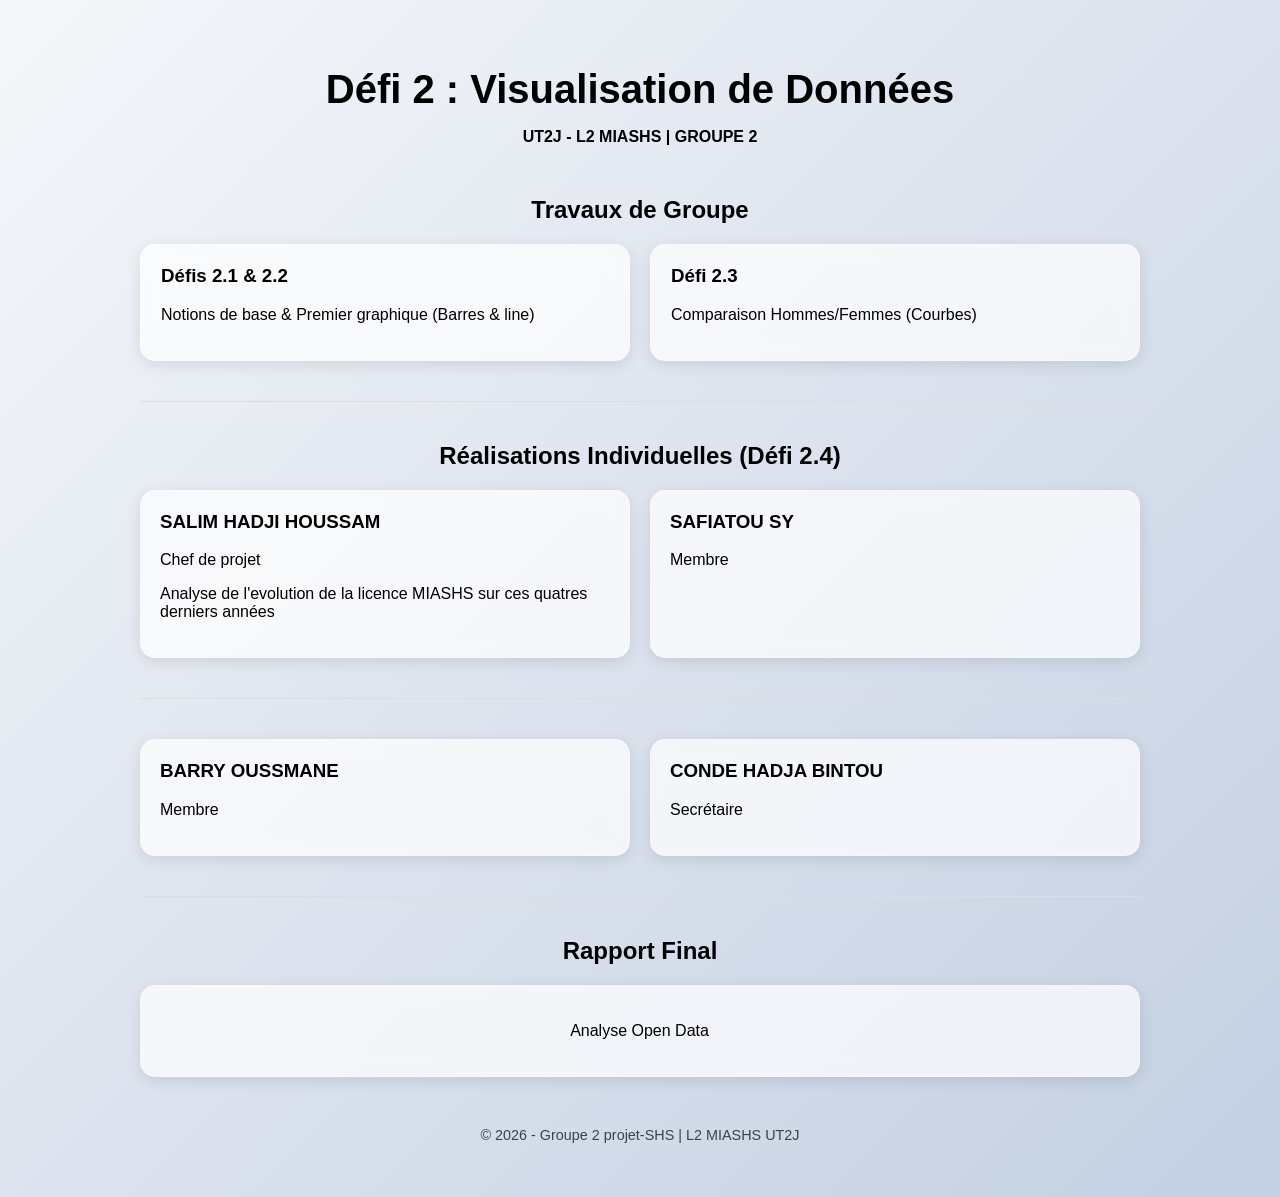
<file: index.html>
<!DOCTYPE html>
<html lang="fr">
<head>
    <meta charset="UTF-8">
    <meta name="viewport" content="width=device-width, initial-scale=1.0">
    <title>Projet L2 MIASHS - UT2J</title>
    <link rel="stylesheet" href="css/style.css">
</head>
<body>
    <div class="container">
        <header>
            <h1>Défi 2 : Visualisation de Données</h1>
            <p class="subtitle">UT2J - L2 MIASHS | Groupe 2</p>
        </header>

        <main>
            <section class="card-section">
                <h2>Travaux de Groupe</h2>
                <div class="grid">
                    <a href="code_comun/partie2.1_2.2.html" class="card">
                        <h3>Défis 2.1 & 2.2</h3>
                        <p>Notions de base & Premier graphique (Barres & line)</p>
                    </a>
                    <a href="code_comun/partie2.3.html" class="card">
                        <h3>Défi 2.3</h3>
                        <p>Comparaison Hommes/Femmes (Courbes)</p>
                    </a>
                </div>
            </section>

            <hr>

            <section class="card-section">
                <h2>Réalisations Individuelles (Défi 2.4)</h2>
                <div class="grid" id="personal-projects">
                    <a href="code_perso/salim_hadji_houssam/index.html" class="card personal">
                        <h3>SALIM HADJI HOUSSAM</h3>
                        <p>Chef de projet</p>
                        <p>Analyse de l'evolution de la licence MIASHS sur ces quatres derniers années</p>
                    </a>
                    <a href="perso-camarade1.html" class="card personal">
                        <h3>SAFIATOU SY</h3>
                        <p>Membre</p>
                    </a>
                    </div>
            </section>

            <hr>

            <section class="card-section">
                
                <div class="grid" id="personal-projects">
                    <a href="perso-tonnom.html" class="card personal">
                        <h3>BARRY OUSSMANE</h3>
                        <p>Membre</p>
                    </a>
                    <a href="code_perso/hadja-bintou.conde/hadja_bintou_conde.html" class="card personal">
                        <h3>CONDE HADJA BINTOU</h3>
                        <p>Secrétaire</p>
                    </a>
                    </div>
            </section>


            <hr>

            <section class="card-section">
                <h2>Rapport Final</h2>
                <div class="grid" id="personal-projects">
                    <a href="document/rapport.pdf" class="card personal">
                        <p id="rapport">Analyse Open Data</p>
                    </a>
                    </div>
            </section>
        </main>

        <footer>
            <p>&copy; 2026 - Groupe 2 projet-SHS | L2 MIASHS UT2J</p>
        </footer>
    </div>
</body>
</html>
</file>
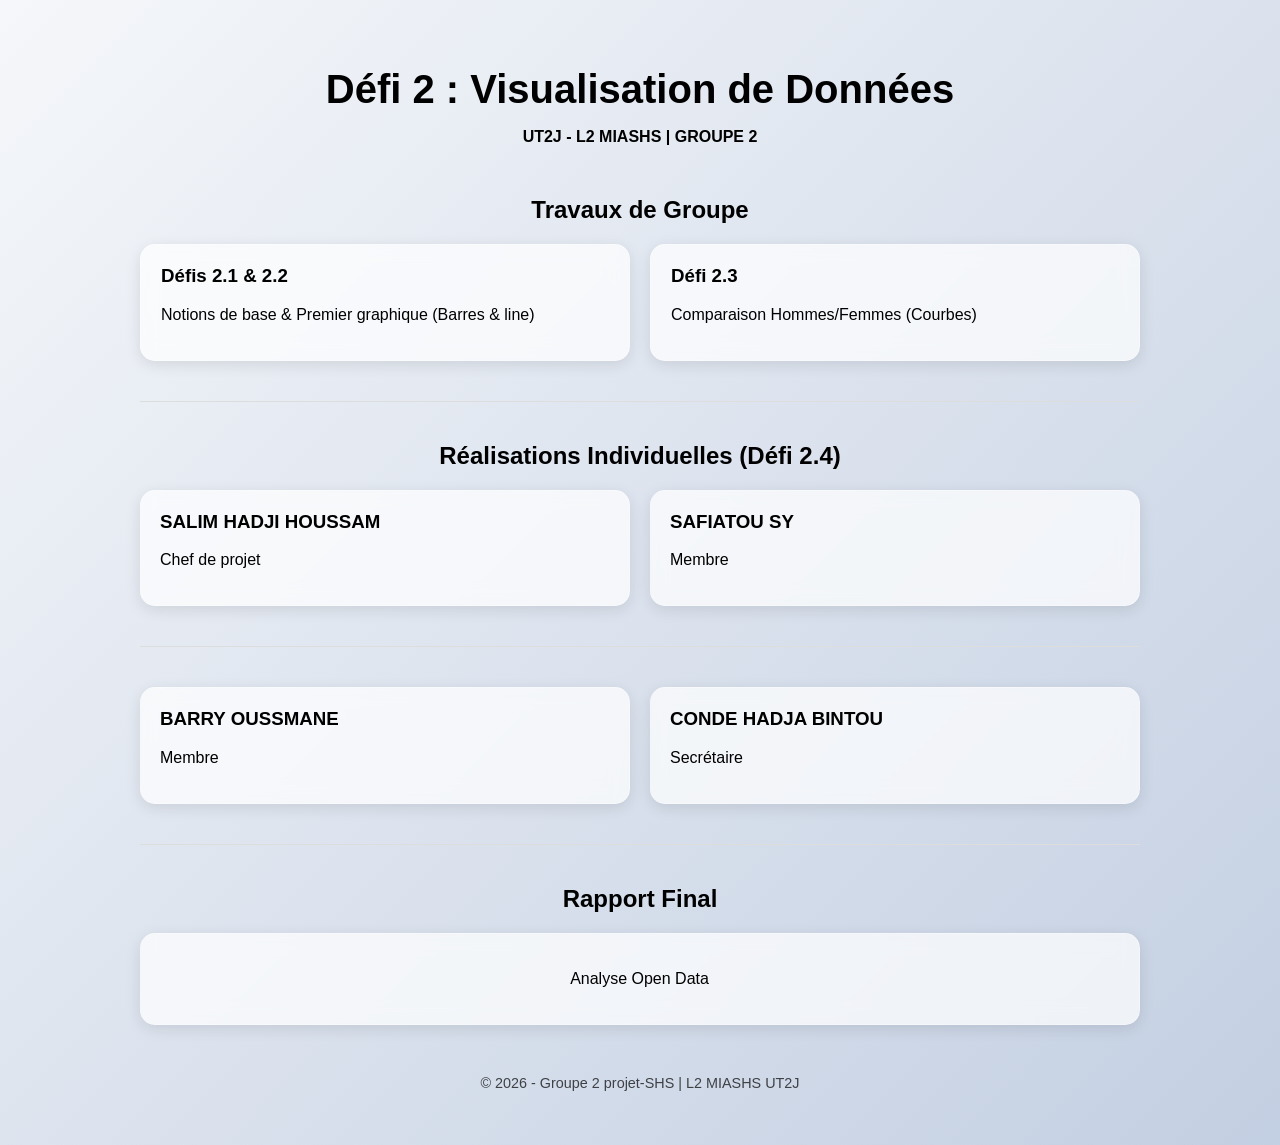
<file: defi2/index.html>
<!DOCTYPE html>
<html lang="fr">
<head>
    <meta charset="UTF-8">
    <meta name="viewport" content="width=device-width, initial-scale=1.0">
    <title>Projet L2 MIASHS - UT2J</title>
    <link rel="stylesheet" href="css/style.css">
</head>
<body>
    <div class="container">
        <header>
            <h1>Défi 2 : Visualisation de Données</h1>
            <p class="subtitle">UT2J - L2 MIASHS | Groupe 2</p>
        </header>

        <main>
            <section class="card-section">
                <h2>Travaux de Groupe</h2>
                <div class="grid">
                    <a href="code_comun/partie2.1_2.2.html" class="card">
                        <h3>Défis 2.1 & 2.2</h3>
                        <p>Notions de base & Premier graphique (Barres & line)</p>
                    </a>
                    <a href="code_comun/partie2.3.html" class="card">
                        <h3>Défi 2.3</h3>
                        <p>Comparaison Hommes/Femmes (Courbes)</p>
                    </a>
                </div>
            </section>

            <hr>

            <section class="card-section">
                <h2>Réalisations Individuelles (Défi 2.4)</h2>
                <div class="grid" id="personal-projects">
                    <a href="code_perso/index.html" class="card personal">
                        <h3>SALIM HADJI HOUSSAM</h3>
                        <p>Chef de projet</p>
                    </a>
                    <a href="perso-camarade1.html" class="card personal">
                        <h3>SAFIATOU SY</h3>
                        <p>Membre</p>
                    </a>
                    </div>
            </section>

            <hr>

            <section class="card-section">
                
                <div class="grid" id="personal-projects">
                    <a href="perso-tonnom.html" class="card personal">
                        <h3>BARRY OUSSMANE</h3>
                        <p>Membre</p>
                    </a>
                    <a href="perso-camarade1.html" class="card personal">
                        <h3>CONDE HADJA BINTOU</h3>
                        <p>Secrétaire</p>
                    </a>
                    </div>
            </section>


            <hr>

            <section class="card-section">
                <h2>Rapport Final</h2>
                <div class="grid" id="personal-projects">
                    <a href="document/rapport.pdf" class="card personal">
                        <p id="rapport">Analyse Open Data</p>
                    </a>
                    </div>
            </section>
        </main>

        <footer>
            <p>&copy; 2026 - Groupe 2 projet-SHS | L2 MIASHS UT2J</p>
        </footer>
    </div>
</body>
</html>
</file>
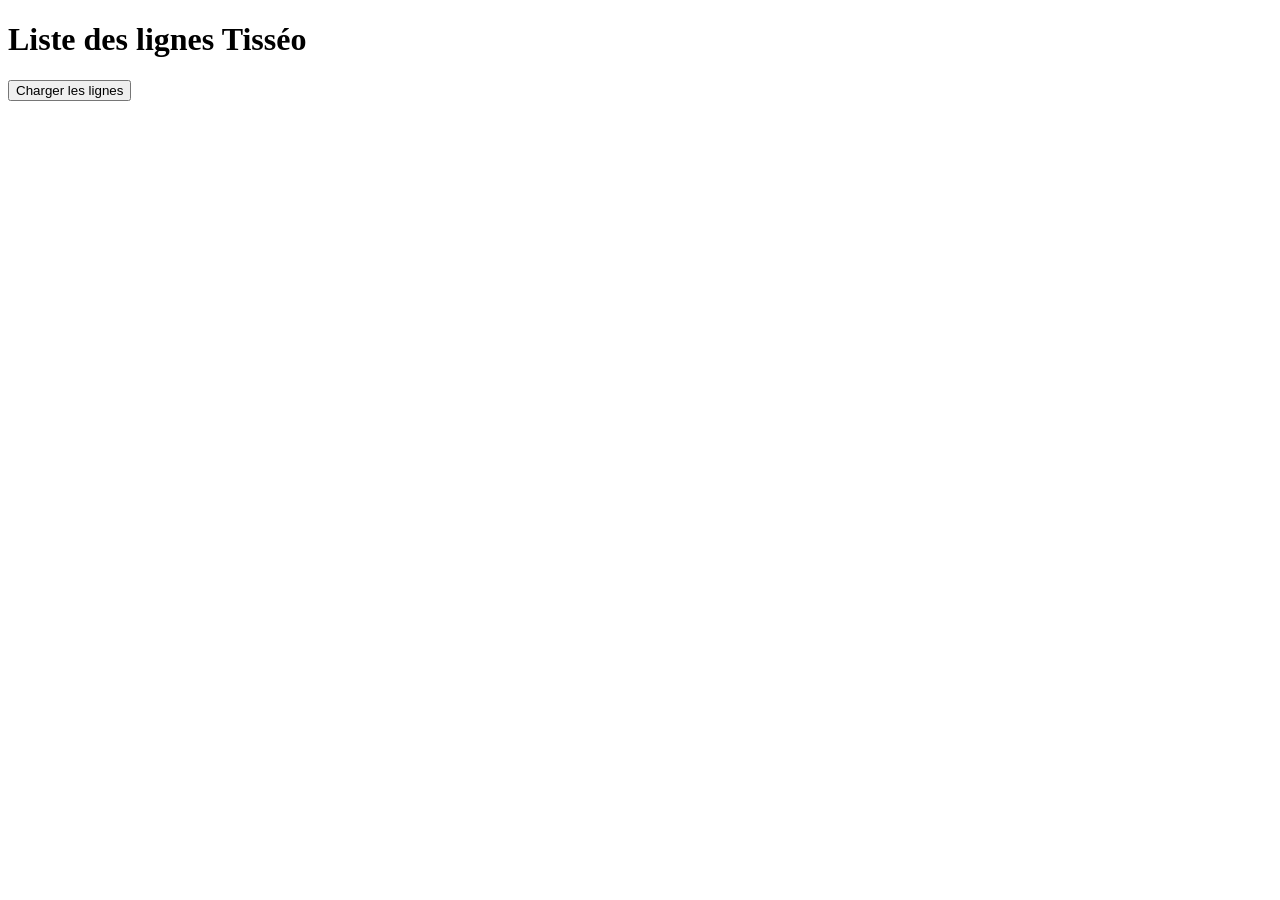
<file: document/index.html>
<!DOCTYPE html>
<html lang="fr">
<head>
    <meta charset="UTF-8">
    <meta name="viewport" content="width=device-width, initial-scale=1.0">
    <title>Lignes Tisséo</title>
    <script src="script.js" defer></script>
</head>
<body>
    <h1>Liste des lignes Tisséo</h1>
    <button id="bt">Charger les lignes</button>

    <ul id="message"></ul>
</body>
</html>
</file>
<file: css/style.css>
body {
    font-family: 'Segoe UI', Tahoma, Geneva, Verdana, sans-serif;
    background: linear-gradient(135deg, #f5f7fa 0%, #c3cfe2 100%);
    color: var(--dark);
    margin: 0;
    min-height: 100vh;
    display: flex;
    justify-content: center;
}

.container {
    width: 90%;
    max-width: 1000px;
    padding: 40px 20px;
}

header {
    text-align: center;
    margin-bottom: 50px;
}

h1 { color: var(--dark); font-size: 2.5rem; margin-bottom: 10px; }
.subtitle { color: var(--primary); font-weight: bold; text-transform: uppercase; }

h2{
     text-align: center;
}

.grid {
    display: grid;
    grid-template-columns: repeat(auto-fit, minmax(250px, 1fr));
    gap: 20px;
    margin-top: 20px;
}

.card {
    background: rgba(255, 255, 255, 0.7);
    backdrop-filter: blur(10px);
    border: 1px solid rgba(255, 255, 255, 0.3);
    padding: 20px;
    border-radius: 15px;
    text-decoration: none;
    color: inherit;
    transition: all 0.3s ease;
    box-shadow: 0 4px 15px rgba(0,0,0,0.1);
}

#rapport{
     text-align: center;
}

.card:hover {
    transform: translateY(-5px);
    border-color: var(--primary);
    box-shadow: 0 8px 25px rgba(0, 199, 193, 0.2);
}

.card h3 { margin-top: 0; color: var(--primary); }

.card.personal { border-left: 5px solid var(--primary); }

hr { border: 0; height: 1px; background: #ddd; margin: 40px 0; }

footer { text-align: center; margin-top: 50px; font-size: 0.9rem; opacity: 0.7; }
</file>
<file: defi2/css/style.css>
body {
    font-family: 'Segoe UI', Tahoma, Geneva, Verdana, sans-serif;
    background: linear-gradient(135deg, #f5f7fa 0%, #c3cfe2 100%);
    color: var(--dark);
    margin: 0;
    min-height: 100vh;
    display: flex;
    justify-content: center;
}

.container {
    width: 90%;
    max-width: 1000px;
    padding: 40px 20px;
}

header {
    text-align: center;
    margin-bottom: 50px;
}

h1 { color: var(--dark); font-size: 2.5rem; margin-bottom: 10px; }
.subtitle { color: var(--primary); font-weight: bold; text-transform: uppercase; }

h2{
     text-align: center;
}

.grid {
    display: grid;
    grid-template-columns: repeat(auto-fit, minmax(250px, 1fr));
    gap: 20px;
    margin-top: 20px;
}

.card {
    background: rgba(255, 255, 255, 0.7);
    backdrop-filter: blur(10px);
    border: 1px solid rgba(255, 255, 255, 0.3);
    padding: 20px;
    border-radius: 15px;
    text-decoration: none;
    color: inherit;
    transition: all 0.3s ease;
    box-shadow: 0 4px 15px rgba(0,0,0,0.1);
}

#rapport{
     text-align: center;
}

.card:hover {
    transform: translateY(-5px);
    border-color: var(--primary);
    box-shadow: 0 8px 25px rgba(0, 199, 193, 0.2);
}

.card h3 { margin-top: 0; color: var(--primary); }

.card.personal { border-left: 5px solid var(--primary); }

hr { border: 0; height: 1px; background: #ddd; margin: 40px 0; }

footer { text-align: center; margin-top: 50px; font-size: 0.9rem; opacity: 0.7; }
</file>
